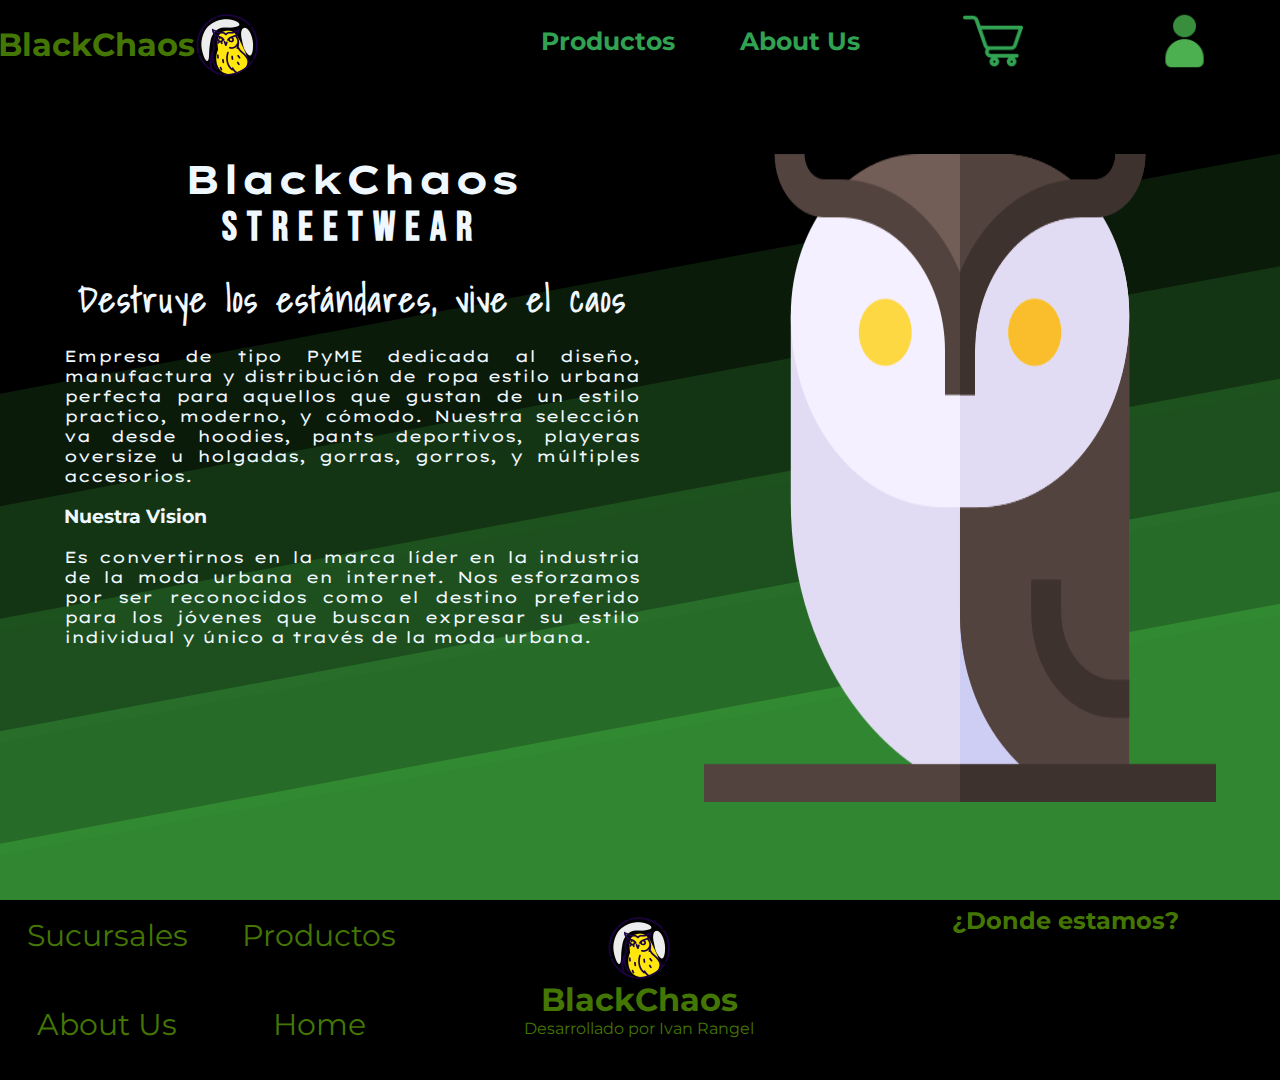
<file: Html/About.html>
<!DOCTYPE html5>
<html lang="en">

<head>
    <meta charset="UTF-8">
    <meta http-equiv="X-UA-Compatible" content="IE=edge">
    <meta name="viewport" content="width=device-width, initial-scale=1.0">
    <title>BlackChaos MX</title>
    <link rel="stylesheet" href="../CSS/base.css">
    <link rel="stylesheet" href="../CSS/About.css">
    <link rel="shortcut icon" href="../Media/owl.png">
    <link rel="preconnect" href="https://fonts.googleapis.com">
    <link rel="preconnect" href="https://fonts.gstatic.com" crossorigin>
    <link href="https://fonts.googleapis.com/css2?family=Montserrat:wght@300&display=swap" rel="stylesheet">
    <link rel="preconnect" href="https://fonts.googleapis.com">
    <link rel="preconnect" href="https://fonts.gstatic.com" crossorigin>
    <link href="https://fonts.googleapis.com/css2?family=Lexend+Peta:wght@100;300&display=swap" rel="stylesheet">
    <link rel="preconnect" href="https://fonts.googleapis.com">
    <link rel="preconnect" href="https://fonts.gstatic.com" crossorigin>
    <link href="https://fonts.googleapis.com/css2?family=Bebas+Neue&display=swap" rel="stylesheet">
</head>

<body>
    <header>
        <a href="../index.html">
            <div id="Logo">
                <h1>BlackChaos</h1>
                <img src="../Media/owl.png" alt="Logo">
            </div>
        </a>

        <nav>

            <ul>
                <li><a href="Productos.html">Productos</a></li>
                <li><a href="About.html">About Us</a></li>
                <li><a href="carrito.html"><img src="../Media/shopping-cart.png" alt="Carrito" class="icon"></a></li>
                <li>
                    <div onclick="OnLog" id="Press"><img src="../Media/user1.png" alt="Login" class="icon"></div>
                </li>
            </ul>
        </nav>
    </header>

    <main>
        <section id="Sesion">
            <article id="practica1">
                <form id="login" autocomplete="off" action="../PHP/APIs/Recibe_login.php" method="post">
                    <img src="../Media/user.png" alt="Logo">
                    <br><br>
                    
                    <input type="text"  name="usuario" placeholder="Usuario">
                    <br>
    
                    <input type="text"  name="pass" required placeholder="Contraseña">
                    <br>
                    
                    <button type="submit" class="myButton">Ingresar</button>
                    <a href="Html/usuario.html" class="myButton2">Registrar</a>
                </form>
            </article>

        </section>

        <section id="About">
            <div id="info">

                <h1>BlackChaos <span>Streetwear</span></h1>
                <br>
                <h2>Destruye los estándares, vive el caos</h2>
                <br>
                <p>
                    Empresa de tipo PyME dedicada al diseño, manufactura y
                    distribución de ropa estilo urbana perfecta para aquellos
                    que gustan de un estilo practico, moderno, y cómodo.

                    Nuestra selección va desde hoodies, pants deportivos,
                    playeras oversize u holgadas, gorras, gorros, y múltiples

                    accesorios.
                </p>
                <br>
                <h3>Nuestra Vision</h3>
                <br>
                <p>
                    Es convertirnos en la marca líder en la industria de la moda urbana en internet. Nos
                    esforzamos por ser reconocidos como el destino preferido para los jóvenes que buscan expresar su
                    estilo individual y único a través de la moda urbana.
                </p>


            </div>

            <div id="face">
                <img src="../Media/owl1.png" alt="logo">
            </div>

        </section>

    </main>

    <footer>
        <div id="nav2" class="foot">
            <ul>
                <li><a href="Sucursales.html">Sucursales</a></li>
                <li><a href="Productos.html">Productos</a></li>
                <li><a href="About.html">About Us</a></li>
                <li><a href="../index.html">Home</a></li>
            </ul>

        </div>

        <div id="dev" class="foot">
            <img src="../Media/owl.png" alt="logo footer">
            <h1>BlackChaos</h1>
            <p>Desarrollado por Ivan Rangel</p>
        </div>

        <div id="locate" class="foot">
            <h2>¿Donde estamos?</h2>
            <div id="map">
                <iframe
                    src="https://www.google.com/maps/embed?pb=!1m17!1m12!1m3!1d120352.7625641549!2d-99.20568655023999!3d19.497610530777212!2m3!1f0!2f0!3f0!3m2!1i1024!2i768!4f13.1!3m2!1m1!2zMTnCsDI5JzA2LjgiTiA5OcKwMDQnMzIuOCJX!5e0!3m2!1ses-419!2smx!4v1687131270473!5m2!1ses-419!2smx"
                    width="400" height="300" style="border:0;" allowfullscreen="" loading="lazy"
                    referrerpolicy="no-referrer-when-downgrade"></iframe>
            </div>

        </div>

    </footer>
    <script src="../Js/LoginOn.js"></script>
</body>

</html>
</file>
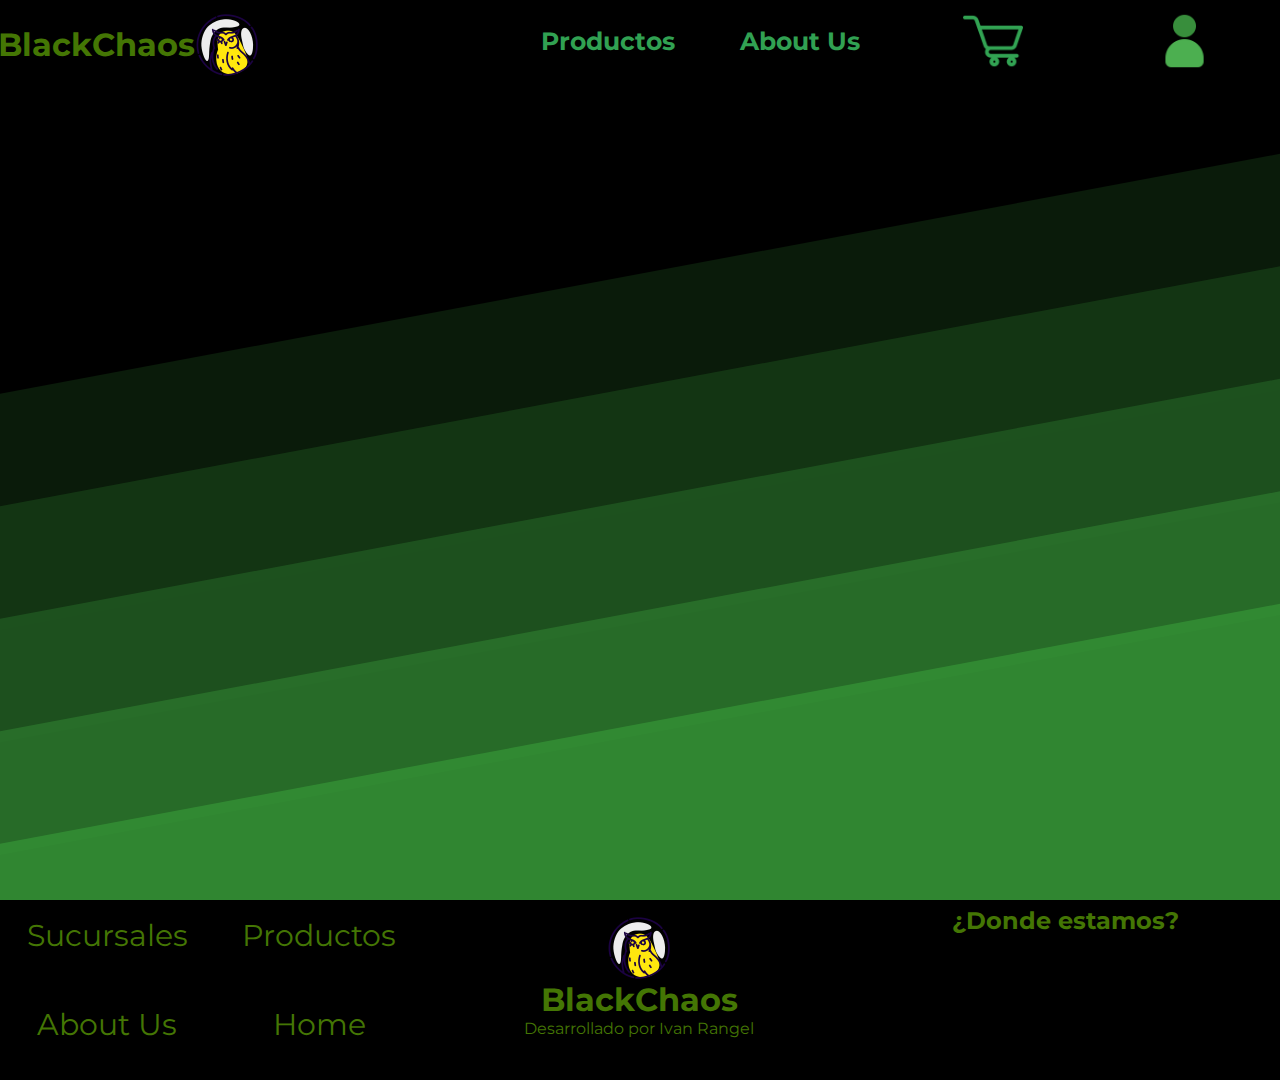
<file: Html/carrito.html>
<!DOCTYPE html5>
<html lang="en">

<head>
    <meta charset="UTF-8">
    <meta http-equiv="X-UA-Compatible" content="IE=edge">
    <meta name="viewport" content="width=device-width, initial-scale=1.0">
    <title>BlackChaos MX</title>
    <link rel="stylesheet" href="../CSS/base.css">
    <link rel="shortcut icon" href="../Media/owl.png">
    <link rel="preconnect" href="https://fonts.googleapis.com">
    <link rel="preconnect" href="https://fonts.gstatic.com" crossorigin>
    <link href="https://fonts.googleapis.com/css2?family=Montserrat:wght@300&display=swap" rel="stylesheet">
</head>

<body>
    <header>
        <a href="../index.html">
            <div id="Logo">
                <h1>BlackChaos</h1>
                <img src="../Media/owl.png" alt="Logo">
            </div>
        </a>

        <nav>
            
            <ul>
                <li><a href="Productos.html">Productos</a></li>
                <li><a href="About.html">About Us</a></li>
                <li><a href="carrito.html"><img src="../Media/shopping-cart.png" alt="Carrito" class="icon"></a></li>
                <li>
                    <div onclick="OnLog" id="Press"><img src="../Media/user1.png" alt="Login" class="icon"></div>
                </li>
            </ul>
        </nav>
    </header>

    <main>

        <section id="Sesion">
            <article id="practica1">
                <form id="login" autocomplete="off" action="../PHP/APIs/Recibe_login.php" method="post">
                    <img src="../Media/user.png" alt="Logo">
                    <br><br>
                    
                    <input type="text"  name="usuario" placeholder="Usuario">
                    <br>
    
                    <input type="text"  name="pass" required placeholder="Contraseña">
                    <br>
                    
                    <button type="submit" class="myButton">Ingresar</button>
                    <a href="Html/usuario.html" class="myButton2">Registrar</a>
                </form>
            </article>

        </section>

    </main>

    <footer>
        <div id="nav2" class="foot">
            <ul>
                <li><a href="Sucursales.html">Sucursales</a></li>
                <li><a href="Productos.html">Productos</a></li>
                <li><a href="About.html">About Us</a></li>
                <li><a href="../index.html">Home</a></li>
            </ul>

        </div>

        <div id="dev" class="foot">
            <img src="../Media/owl.png" alt="logo footer">
            <h1>BlackChaos</h1>
            <p>Desarrollado por Ivan Rangel</p>
        </div>

        <div id="locate" class="foot">
            <h2>¿Donde estamos?</h2>
            <div id="map">
                <iframe src="https://www.google.com/maps/embed?pb=!1m17!1m12!1m3!1d120352.7625641549!2d-99.20568655023999!3d19.497610530777212!2m3!1f0!2f0!3f0!3m2!1i1024!2i768!4f13.1!3m2!1m1!2zMTnCsDI5JzA2LjgiTiA5OcKwMDQnMzIuOCJX!5e0!3m2!1ses-419!2smx!4v1687131270473!5m2!1ses-419!2smx" width="400" height="300" style="border:0;" allowfullscreen="" loading="lazy" referrerpolicy="no-referrer-when-downgrade"></iframe>
            </div>

        </div>

    </footer>
    <script src="../Js/LoginOn.js"></script>
</body>

</html>
</file>
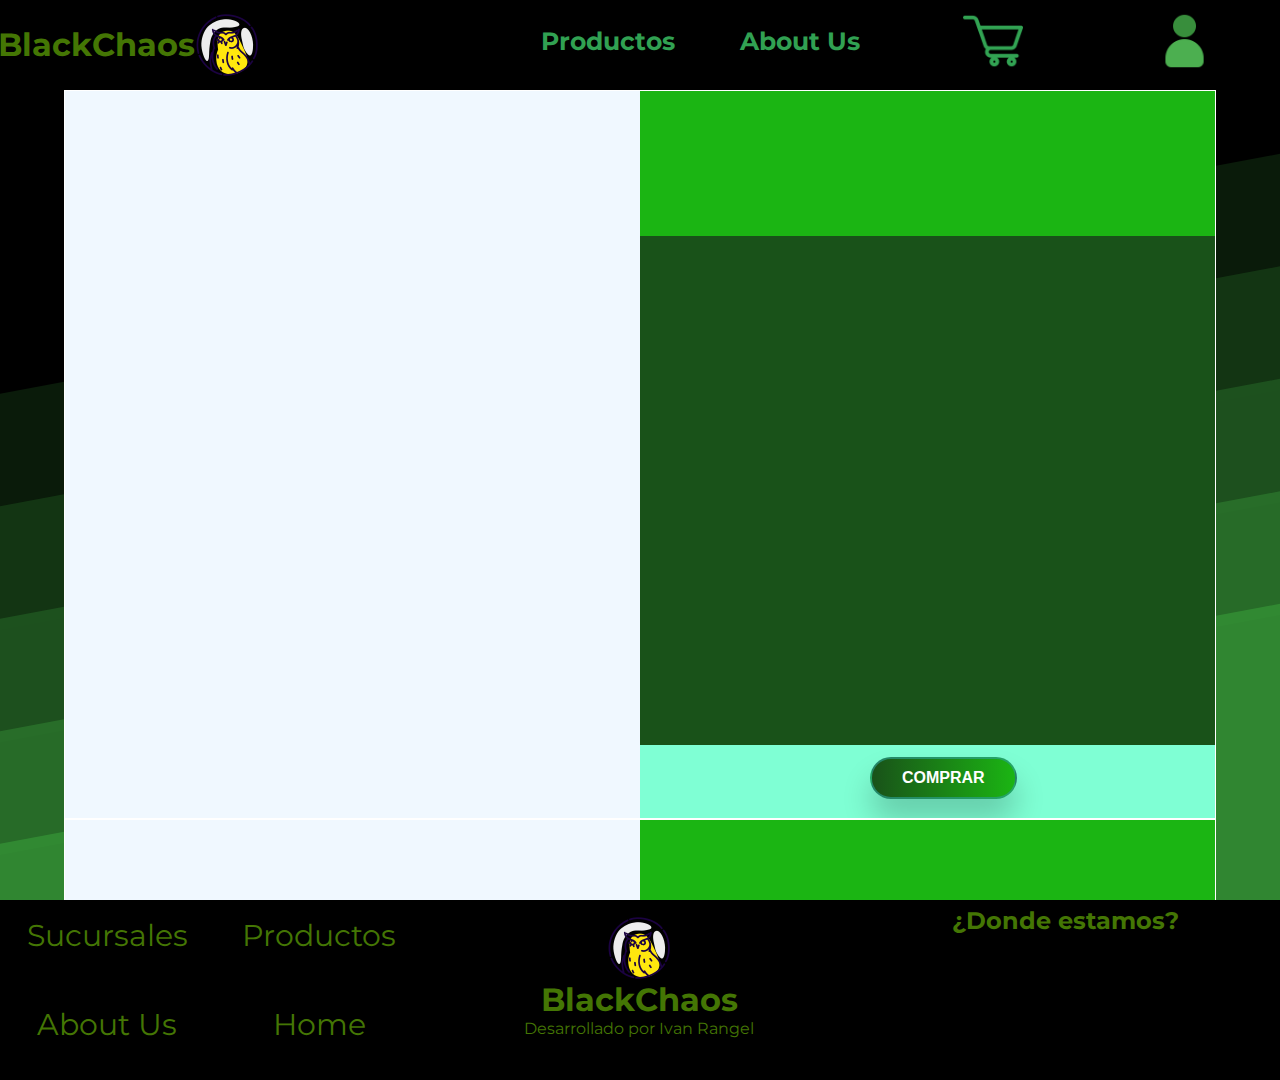
<file: Html/home.html>
<!DOCTYPE html5>
<html lang="en">

<head>
    <meta charset="UTF-8">
    <meta http-equiv="X-UA-Compatible" content="IE=edge">
    <meta name="viewport" content="width=device-width, initial-scale=1.0">
    <title>BlackChaos MX</title>
    <link rel="stylesheet" href="../CSS/base.css">
    <link rel="stylesheet" href="../CSS/home.css">
    <link rel="shortcut icon" href="../Media/owl.png">
    <link rel="preconnect" href="https://fonts.googleapis.com">
    <link rel="preconnect" href="https://fonts.gstatic.com" crossorigin>
    <link href="https://fonts.googleapis.com/css2?family=Montserrat:wght@300&display=swap" rel="stylesheet">
</head>

<body>
    <header>
        <a href="home.html">
        <div id="Logo">
            <h1>BlackChaos</h1>
            <img src="../Media/owl.png" alt="Logo">
        </div>
        </a>

        <nav>
            
            <ul>
                <li><a href="Productos.html">Productos</a></li>
                <li><a href="About.html">About Us</a></li>
                <li><a href="carrito.html"><img src="../Media/shopping-cart.png" alt="Carrito" class="icon"></a></li>
                <li>
                    <div onclick="OnLog" id="Press"><img src="../Media/user1.png" alt="Login" class="icon"></div>
                </li>
            </ul>
        </nav>
    </header>

    <main>

        <section id="Sesion">
            <article id="practica1">
                <form id="login" autocomplete="off" action="../PHP/APIs/Recibe_login.php" method="post">
                    <img src="../Media/user.png" alt="Logo">
                    <br><br>
                    
                    <input type="text"  name="usuario" placeholder="Usuario">
                    <br>
    
                    <input type="text"  name="pass" required placeholder="Contraseña">
                    <br>
                    
                    <button type="submit" class="myButton">Ingresar</button>
                    <a href="Html/usuario.html" class="myButton2">Registrar</a>
                </form>
            </article>

        </section>

        <section class="carrusel">
            <div id="imgen">
            
            </div>

            <div id="title">

            </div>

            <div id="des">

            </div>

            <div class="prodbut">
                <button class="btn">Comprar</button>
            </div>


        </section>

        <section class="carrusel">
            <div id="imgen">
            
            </div>

            <div id="title">

            </div>

            <div id="des">

            </div>

            <div class="prodbut">
                <button class="btn">Comprar</button>
            </div>


        </section>

        <section class="carrusel">
            <div id="imgen">
            
            </div>

            <div id="title">

            </div>

            <div id="des">

            </div>

            <div class="prodbut">
                <button class="btn">Comprar</button>
            </div>


        </section>        

    </main>

    <footer>
        <div id="nav2" class="foot">
            <ul>
                <li><a href="Sucursales.html">Sucursales</a></li>
                <li><a href="Productos.html">Productos</a></li>
                <li><a href="About.html">About Us</a></li>
                <li><a href="home.html">Home</a></li>
            </ul>

        </div>

        <div id="dev" class="foot">
            <img src="../Media/owl.png" alt="logo footer">
            <h1>BlackChaos</h1>
            <p>Desarrollado por Ivan Rangel</p>
        </div>

        <div id="locate" class="foot">
            <h2>¿Donde estamos?</h2>
            <div id="map">
                <iframe src="https://www.google.com/maps/embed?pb=!1m17!1m12!1m3!1d120352.7625641549!2d-99.20568655023999!3d19.497610530777212!2m3!1f0!2f0!3f0!3m2!1i1024!2i768!4f13.1!3m2!1m1!2zMTnCsDI5JzA2LjgiTiA5OcKwMDQnMzIuOCJX!5e0!3m2!1ses-419!2smx!4v1687131270473!5m2!1ses-419!2smx" width="400" height="300" style="border:0;" allowfullscreen="" loading="lazy" referrerpolicy="no-referrer-when-downgrade"></iframe>
            </div>

        </div>

    </footer>
    <script src="../Js/LoginOn.js"></script>
</body>

</html>
</file>
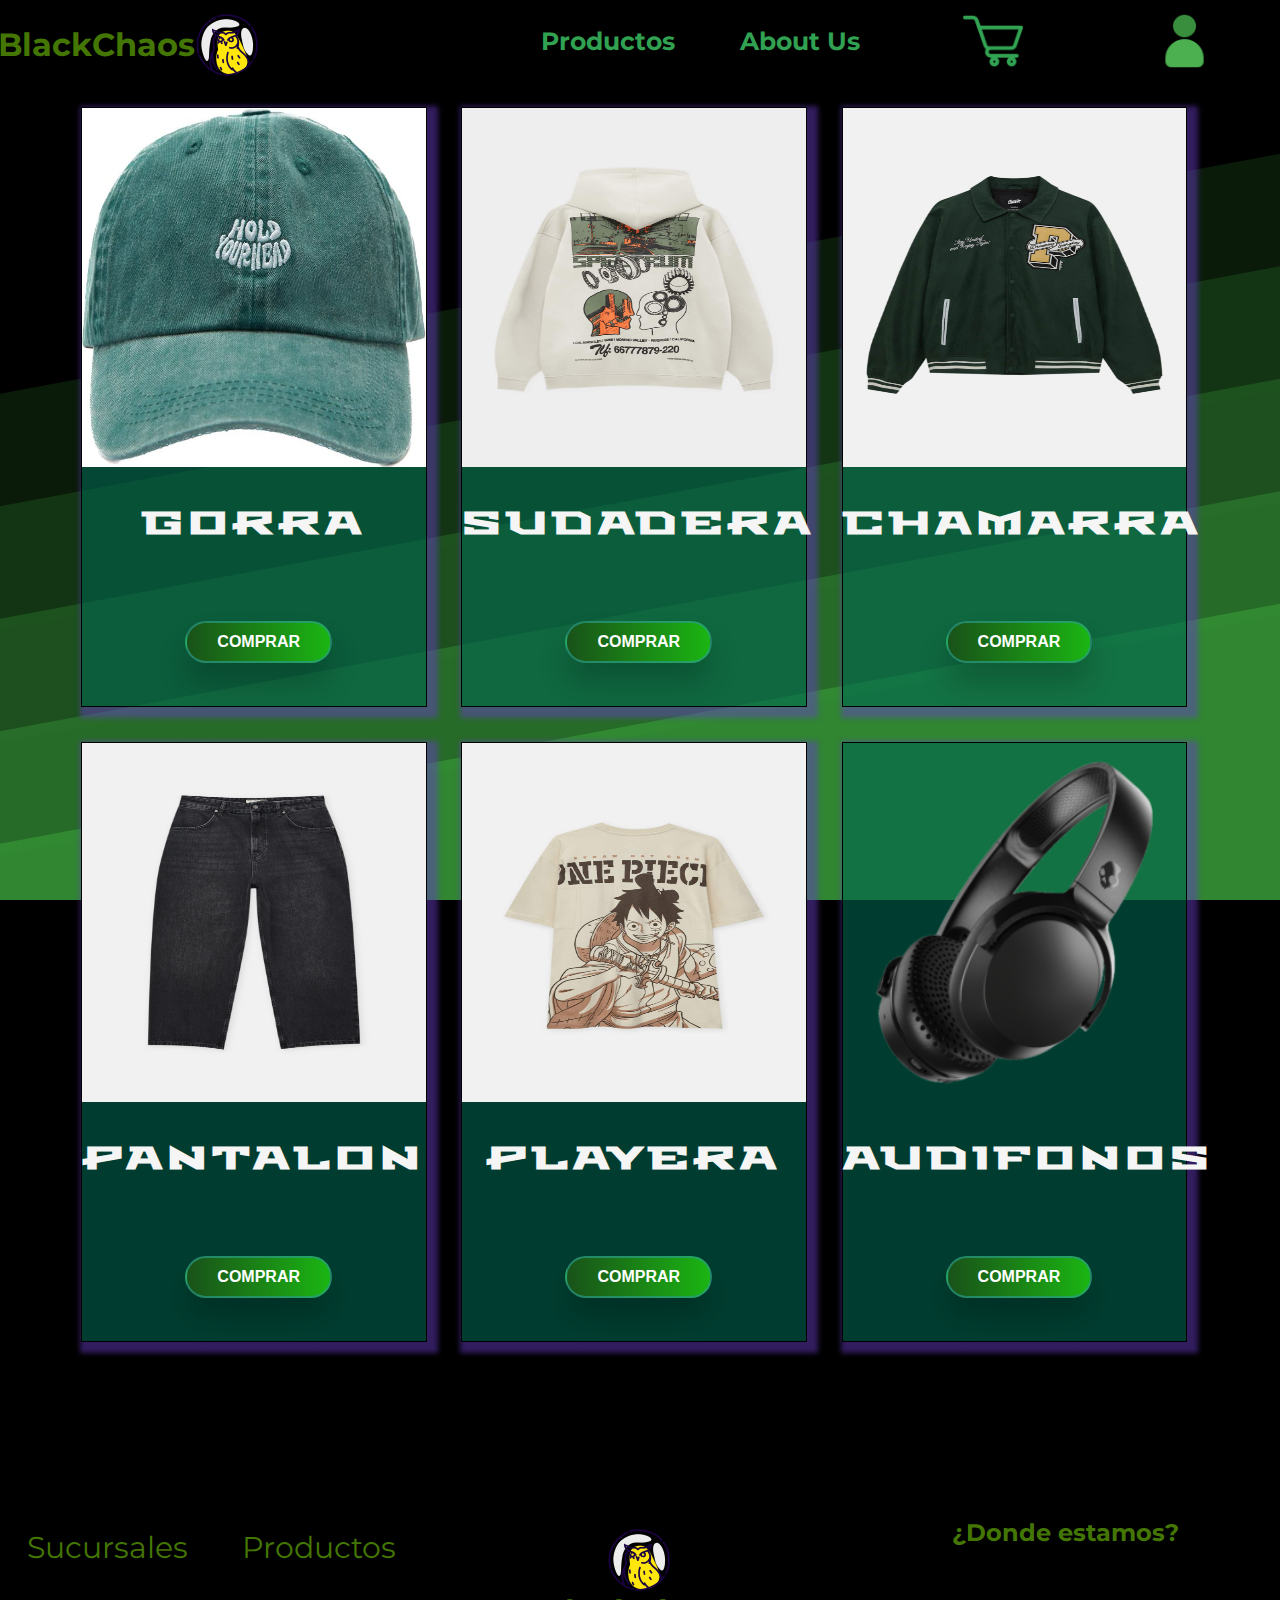
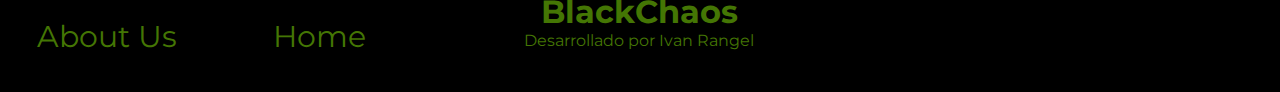
<file: Html/Productos.html>
<!DOCTYPE html5>
<html lang="en">

<head>
    <meta charset="UTF-8">
    <meta http-equiv="X-UA-Compatible" content="IE=edge">
    <meta name="viewport" content="width=device-width, initial-scale=1.0">
    <title>BlackChaos MX</title>
    <link rel="stylesheet" href="../CSS/base.css">
    <link rel="stylesheet" href="../CSS/Productos.css">
    <link rel="shortcut icon" href="../Media/owl.png">
    <link rel="preconnect" href="https://fonts.googleapis.com">
    <link rel="preconnect" href="https://fonts.gstatic.com" crossorigin>
    <link href="https://fonts.googleapis.com/css2?family=Montserrat:wght@300&display=swap" rel="stylesheet">
</head>

<body>
    <header>
        <a href="../index.html">
            <div id="Logo">
                <h1>BlackChaos</h1>
                <img src="../Media/owl.png" alt="Logo">
            </div>
        </a>

        <nav>
            
            <ul>
                <li><a href="Productos.html">Productos</a></li>
                <li><a href="About.html">About Us</a></li>
                <li><a href="carrito.html"><img src="../Media/shopping-cart.png" alt="Carrito" class="icon"></a></li>
                <li>
                    <div onclick="OnLog" id="Press"><img src="../Media/user1.png" alt="Login" class="icon"></div>
                </li>
            </ul>
        </nav>
    </header>

    <main>

        <section id="Sesion">
            <article id="practica1">
                <form id="login" autocomplete="off" action="../PHP/APIs/Recibe_login.php" method="post">
                    <img src="../Media/user.png" alt="Logo">
                    <br><br>
                    
                    <input type="text"  name="usuario" placeholder="Usuario">
                    <br>
    
                    <input type="text"  name="pass" required placeholder="Contraseña">
                    <br>
                    
                    <button type="submit" class="myButton">Ingresar</button>
                    <a href="Html/usuario.html" class="myButton2">Registrar</a>
                </form>
            </article>

        </section>

        <section id="Productos">

            <div class="prod">
                <div class="prodimg">
                    <img src="../Media/gorra.jpg" alt="">
                </div>
                <div class="proddes">
                    <h1>GORRA</h1>
                </div>
                <div class="prodbut">
                    <button class="btn">Comprar</button>
                </div>
            </div>

            <div class="prod">
                <div class="prodimg">
                    <img src="../Media/sudadera.jpg" alt="">
                </div>
                <div class="proddes">
                    <h1>SUDADERA</h1>
                </div>
                <div class="prodbut">
                    <button class="btn">Comprar</button>
                </div>
            </div>

            <div class="prod">
                <div class="prodimg">
                    <img src="../Media/chamarra.jpg" alt="">
                </div>
                <div class="proddes">
                    <h1>CHAMARRA</h1>
                </div>
                <div class="prodbut">
                    <button class="btn">Comprar</button>
                </div>
            </div>

            <div class="prod">
                <div class="prodimg">
                    <img src="../Media/pantalon.jpg" alt="">
                </div>
                <div class="proddes">
                    <h1>PANTALON</h1>
                </div>
                <div class="prodbut">
                    <button class="btn">Comprar</button>
                </div>
            </div>

            <div class="prod">
                <div class="prodimg">
                    <img src="../Media/playera.jpg" alt="">
                </div>
                <div class="proddes">
                    <h1>PLAYERA</h1>
                </div>
                <div class="prodbut">
                    <button class="btn">Comprar</button>
                </div>
            </div>

            <div class="prod">
                <div class="prodimg">
                    <img src="../Media/audifonos.png" alt="">
                </div>
                <div class="proddes">
                    <h1>AUDIFONOS</h1>
                </div>
                <div class="prodbut">
                    <button class="btn">Comprar</button>
                </div>
            </div>

        </section>

    </main>

    <footer>
        <div id="nav2" class="foot">
            <ul>
                <li><a href="Sucursales.html">Sucursales</a></li>
                <li><a href="Productos.html">Productos</a></li>
                <li><a href="About.html">About Us</a></li>
                <li><a href="../index.html">Home</a></li>
            </ul>

        </div>

        <div id="dev" class="foot">
            <img src="../Media/owl.png" alt="logo footer">
            <h1>BlackChaos</h1>
            <p>Desarrollado por Ivan Rangel</p>
        </div>

        <div id="locate" class="foot">
            <h2>¿Donde estamos?</h2>
            <div id="map">
                <iframe src="https://www.google.com/maps/embed?pb=!1m17!1m12!1m3!1d120352.7625641549!2d-99.20568655023999!3d19.497610530777212!2m3!1f0!2f0!3f0!3m2!1i1024!2i768!4f13.1!3m2!1m1!2zMTnCsDI5JzA2LjgiTiA5OcKwMDQnMzIuOCJX!5e0!3m2!1ses-419!2smx!4v1687131270473!5m2!1ses-419!2smx" width="400" height="300" style="border:0;" allowfullscreen="" loading="lazy" referrerpolicy="no-referrer-when-downgrade"></iframe>
            </div>

        </div>

    </footer>
    <script src="../Js/LoginOn.js"></script>
</body>

</html>
</file>
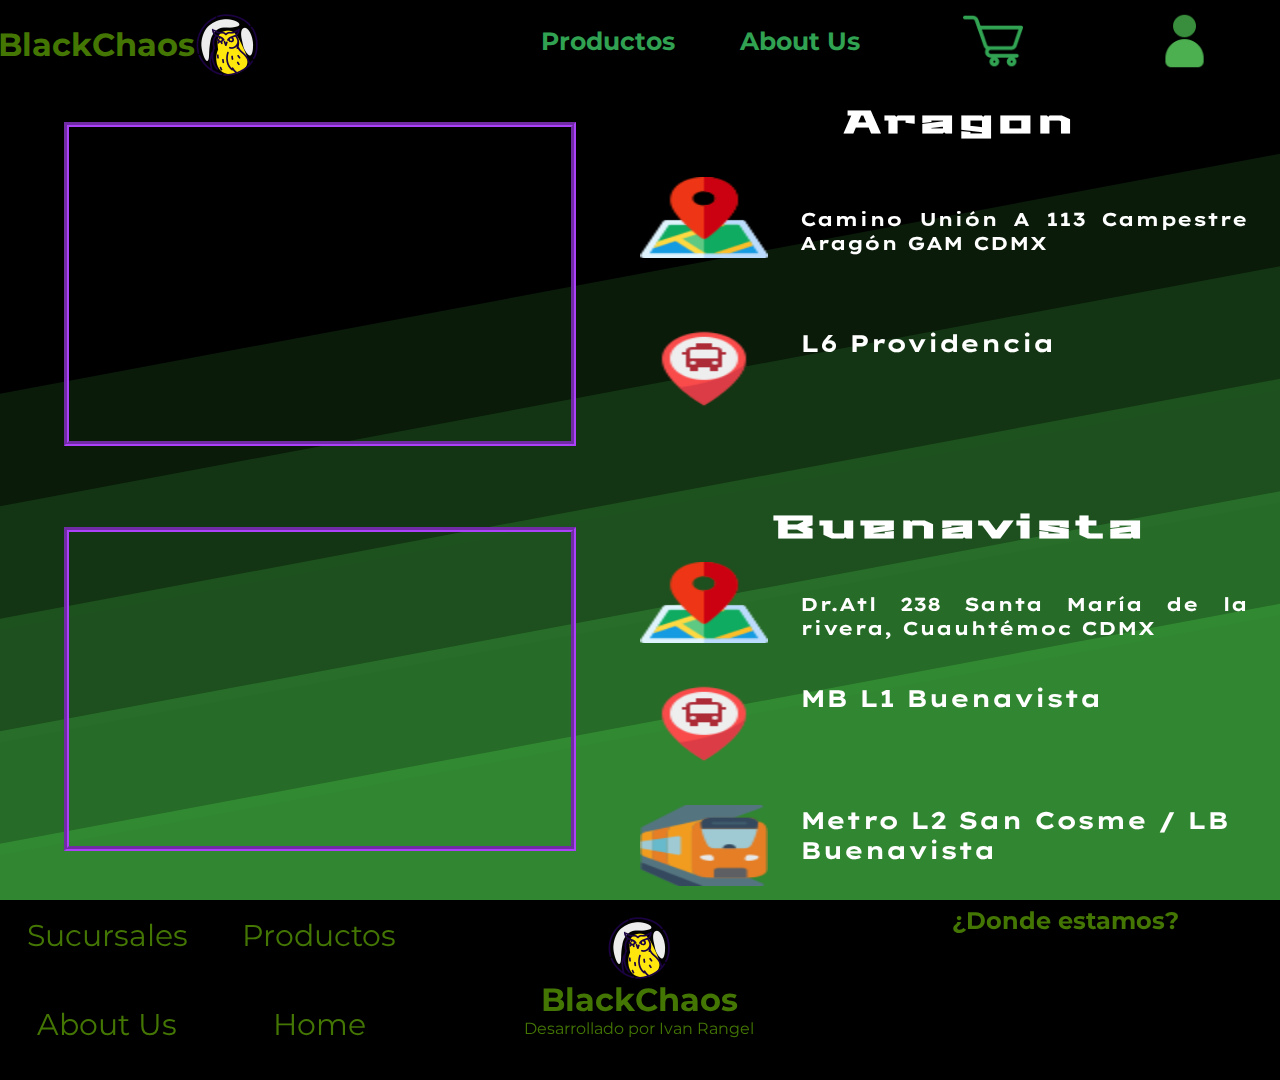
<file: Html/Sucursales.html>
<!DOCTYPE html5>
<html lang="en">

<head>
    <meta charset="UTF-8">
    <meta http-equiv="X-UA-Compatible" content="IE=edge">
    <meta name="viewport" content="width=device-width, initial-scale=1.0">
    <title>BlackChaos MX</title>
    <link rel="stylesheet" href="../CSS/base.css">
    <link rel="stylesheet" href="../CSS/Sucursalers.css">
    <link rel="shortcut icon" href="../Media/owl.png">
    <link rel="preconnect" href="https://fonts.googleapis.com">
    <link rel="preconnect" href="https://fonts.gstatic.com" crossorigin>
    <link href="https://fonts.googleapis.com/css2?family=Montserrat:wght@300&display=swap" rel="stylesheet">
</head>

<body>
    <header>
        <a href="../index.html">
            <div id="Logo">
                <h1>BlackChaos</h1>
                <img src="../Media/owl.png" alt="Logo">
            </div>
        </a>

        <nav>
            
            <ul>
                <li><a href="Productos.html">Productos</a></li>
                <li><a href="About.html">About Us</a></li>
                <li><a href="carrito.html"><img src="../Media/shopping-cart.png" alt="Carrito" class="icon"></a></li>
                <li>
                    <div onclick="OnLog" id="Press"><img src="../Media/user1.png" alt="Login" class="icon"></div>
                </li>
            </ul>
        </nav>
    </header>

    <main>

        <section id="Sesion">
            <article id="practica1">
                <form id="login" autocomplete="off" action="../PHP/APIs/Recibe_login.php" method="post">
                    <img src="../Media/user.png" alt="Logo">
                    <br><br>
                    
                    <input type="text"  name="usuario" placeholder="Usuario">
                    <br>
    
                    <input type="text"  name="pass" required placeholder="Contraseña">
                    <br>
                    
                    <button type="submit" class="myButton">Ingresar</button>
                    <a href="Html/usuario.html" class="myButton2">Registrar</a>
                </form>
            </article>

        </section>

        <section id="Sucursales">
            <div id="Aragon" class="left">
                <div class="locate">
                    <iframe src="https://www.google.com/maps/embed?pb=!1m18!1m12!1m3!1d3761.3144961196563!2d-99.07796272459441!3d19.48510063900183!2m3!1f0!2f0!3f0!3m2!1i1024!2i768!4f13.1!3m3!1m2!1s0x85d1fa4b1613838b%3A0x556f82f8fff7a87a!2sCam.%20de%20la%20Uni%C3%B3n%20%22A%22%20113%2C%20Campestre%20Arag%C3%B3n%2C%20Gustavo%20A.%20Madero%2C%2007550%20Ciudad%20de%20M%C3%A9xico%2C%20CDMX!5e0!3m2!1ses-419!2smx!4v1687287726871!5m2!1ses-419!2smx" width="400" height="300" style="border:0;" allowfullscreen="" loading="lazy" referrerpolicy="no-referrer-when-downgrade"></iframe>
                </div>

            </div>

            <div id="AragonFace" class="right">
                <h1>Aragon</h1>

                <div class="trans" id="ubiA">
                    <img src="../Media/map.png" alt="Ubi"><h3 class="Ubi">Camino Unión A 113 Campestre Aragón GAM CDMX</h3>
                </div>
                <br>
                <div class="trans">
                    <img src="../Media/bus-stop.png" alt="MB"><h2>L6 Providencia</h2>
                </div>



            </div>

            <div id="Buenavista" class="left">
                <div class="locate">
                    <iframe src="https://www.google.com/maps/embed?pb=!1m18!1m12!1m3!1d3762.034018942526!2d-99.15779942459505!3d19.454100039993584!2m3!1f0!2f0!3f0!3m2!1i1024!2i768!4f13.1!3m3!1m2!1s0x85d1f8dd1596f483%3A0x5f3966f952a45cf4!2sDr.Atl!5e0!3m2!1ses-419!2smx!4v1687287763289!5m2!1ses-419!2smx" width="400" height="300" style="border:0;" allowfullscreen="" loading="lazy" referrerpolicy="no-referrer-when-downgrade"></iframe>   
                </div>

            </div>

            <div id="BuenavistaFace" class="right">
                <h1>Buenavista</h1>

                <div class="trans">
                    <img src="../Media/map.png" alt="Ubi"><h3 class="Ubi">Dr.Atl 238 Santa María de la rivera, Cuauhtémoc CDMX</h3>
                </div>
                <br>
                <div class="trans">
                    <img src="../Media/bus-stop.png" alt="MB"><h2>MB L1 Buenavista</h2>
                </div>
                <br>
                <div class="trans">
                    <img src="../Media/train.png" alt="Metro"><h2>Metro L2 San Cosme / LB Buenavista</h2>
                </div>

            </div>

        </section>

    </main>

    <footer>
        <div id="nav2" class="foot">
            <ul>
                <li><a href="Sucursales.html">Sucursales</a></li>
                <li><a href="Productos.html">Productos</a></li>
                <li><a href="About.html">About Us</a></li>
                <li><a href="../index.html">Home</a></li>
            </ul>

        </div>

        <div id="dev" class="foot">
            <img src="../Media/owl.png" alt="logo footer">
            <h1>BlackChaos</h1>
            <p>Desarrollado por Ivan Rangel</p>
        </div>

        <div id="locate" class="foot">
            <h2>¿Donde estamos?</h2>
            <div id="map">
                <iframe src="https://www.google.com/maps/embed?pb=!1m17!1m12!1m3!1d120352.7625641549!2d-99.20568655023999!3d19.497610530777212!2m3!1f0!2f0!3f0!3m2!1i1024!2i768!4f13.1!3m2!1m1!2zMTnCsDI5JzA2LjgiTiA5OcKwMDQnMzIuOCJX!5e0!3m2!1ses-419!2smx!4v1687131270473!5m2!1ses-419!2smx" width="400" height="300" style="border:0;" allowfullscreen="" loading="lazy" referrerpolicy="no-referrer-when-downgrade"></iframe>
            </div>

        </div>

    </footer>
    <script src="../Js/LoginOn.js"></script>
</body>

</html>
</file>
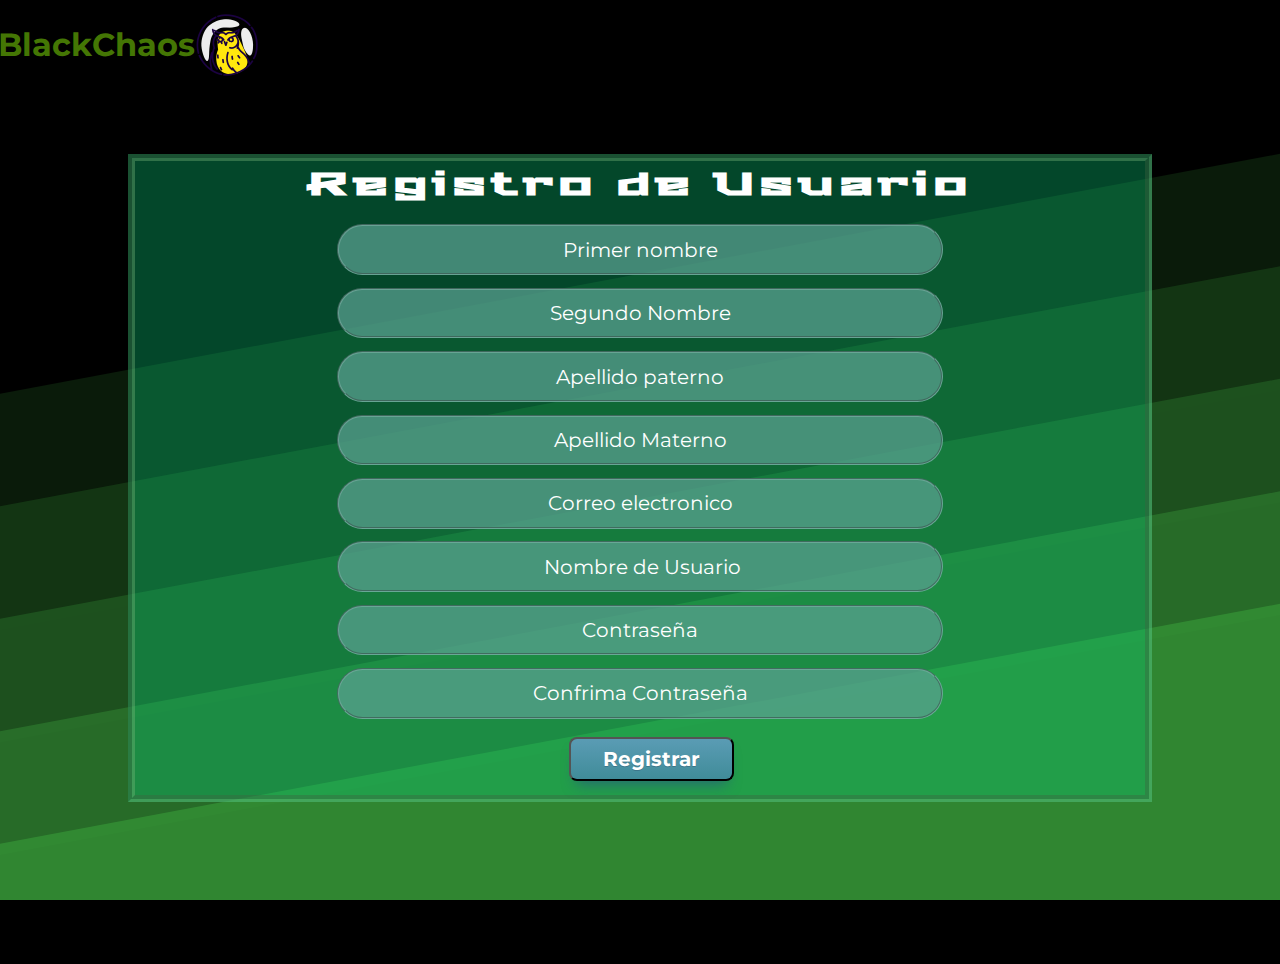
<file: Html/usuario.html>
<!DOCTYPE html5>
<html lang="en">

<head>
    <meta charset="UTF-8">
    <meta http-equiv="X-UA-Compatible" content="IE=edge">
    <meta name="viewport" content="width=device-width, initial-scale=1.0">
    <title>BlackChaos MX</title>
    <link rel="stylesheet" href="../CSS/base.css">
    <link rel="stylesheet" href="../CSS/Usuario.css">
    <link rel="shortcut icon" href="../Media/owl.png">
    <link rel="preconnect" href="https://fonts.googleapis.com">
    <link rel="preconnect" href="https://fonts.gstatic.com" crossorigin>
    <link href="https://fonts.googleapis.com/css2?family=Montserrat:wght@300&display=swap" rel="stylesheet">
</head>

<body>
    <header>
        <a href="../index.html">
            <div id="Logo">
                <h1>BlackChaos</h1>
                <img src="../Media/owl.png" alt="Logo">
            </div>
        </a>

    </header>

    <main>

        <section id="Sesion">
            <article id="practica1">
                <form id="login" autocomplete="off" action="../PHP/APIs/Recibe_login.php" method="post">
                    <img src="../Media/user.png" alt="Logo">
                    <br><br>
                    
                    <input type="text"  name="usuario" placeholder="Usuario">
                    <br>
    
                    <input type="text"  name="pass" required placeholder="Contraseña">
                    <br>
                    
                    <button type="submit" class="myButton">Ingresar</button>
                    <a href="Html/usuario.html" class="myButton2">Registrar</a>
                </form>
            </article>

        </section>

        <section id="register">
            <div id="RegUser">
                <form action="../PHP\APIs\Recibe_user.php" method="post">

                    <div class="org">
                        <h1>Registro de Usuario</h1>
                    </div>

                    <div class="org">
                        <input type="text" name="name" id="name" class="in" placeholder="Primer nombre" required>
                    </div>

                    <div class="org">
                        <input type="text" name="name2" id="name2" class="in" placeholder="Segundo Nombre">
                    </div>

                    <div class="org">
                        <input type="text" name="lastname" id="lastname" class="in" placeholder="Apellido paterno" required>
                    </div>

                    <div class="org">
                        <input type="text" name="lastname2" id="lastname2" class="in" placeholder="Apellido Materno" required>
                    </div>

                    <div class="org">
                        <input type="email" name="mail" id="mail" class="in" placeholder="Correo electronico" required>
                    </div>

                    <div class="org">                
                        <input type="text" name="user" id="user" class="in" placeholder=" Nombre de Usuario" required>
                    </div>

                    <div class="org">
                        <input type="password" name="pass" id="pass" class="in" placeholder="Contraseña" required>
                    </div>

                    <div class="org">
                        <input type="password" name="confirm" id="confirm" class="in" placeholder="Confrima Contraseña" required>
                    </div>

                    <div class="org">
                        <button type="submit" class="myButton">Registrar</button>
                    </div>

                </form>

            </div>

        </section>



    </main>

    <script src="../Js/LoginOn.js"></script>
</body>

</html>
</file>
<file: CSS/base.css>
@keyframes scale-up-center {
    0% {
      transform: scale(0.5);
    }
    100% {
      transform: scale(1);
    }
  }
  

* {
    padding: 0%;
    margin: 0%;
}


html {
    height: 100%;
    width: 100%;
    font-family: 'Montserrat', sans-serif;
}

body {
    background-color: #000000;
    background-image: url("data:image/svg+xml,%3Csvg xmlns='http://www.w3.org/2000/svg' width='100%25' height='100%25' viewBox='0 0 1600 800'%3E%3Cg fill-opacity='0.97'%3E%3Cpolygon fill='%230a1c0a' points='1600 160 0 460 0 350 1600 50'/%3E%3Cpolygon fill='%23143714' points='1600 260 0 560 0 450 1600 150'/%3E%3Cpolygon fill='%231e531f' points='1600 360 0 660 0 550 1600 250'/%3E%3Cpolygon fill='%23286e29' points='1600 460 0 760 0 650 1600 350'/%3E%3Cpolygon fill='%23328A33' points='1600 800 0 800 0 750 1600 450'/%3E%3C/g%3E%3C/svg%3E");
    background-attachment: fixed;
    background-size: cover;
}

header {
    display: block;
    box-sizing: border-box;
    border: 1px solid black;
    height: 10%;
    width: 100%;
}

#Logo {
    display: flex;
    box-sizing: border-box;
    height: 100%;
    width: 20%;
    float: left;
    justify-content: center;
    align-items: center;
    color: #447604;
}

#Logo>h1 {
    text-align: center;
    line-height: 80px;
}

#Logo>img {
    display: block;
    float: right;
}

nav {
    display: block;
    box-sizing: border-box;
    height: 100%;
    width: 60%;
    float: right;
    font-weight: bold;
}

nav>ul>li {
    display: block;
    box-sizing: border-box;
    height: 100%;
    width: 25%;
    float: left;
    text-align: center;
    line-height: 80px;
    /*border: 1px solid white;*/
}

nav>ul>li>a {
    display: block;
    box-sizing: border-box;
    height: 100%;
    width: 100%;
    color: #31A152;
    text-decoration: none;
    font-size: 25px;
    font-weight: bold;
}

.icon
{
    display: block;
    box-sizing: border-box;
    height: 80%;
    padding-left: 35%;
    padding-top: 5%;
    
}

main {
    display: block;
    box-sizing: border-box;
    height: 90%;
    width: 100%;
    transition: 500ms;
}

/*Login*/
#Sesion
{
    display: none;
    position: absolute;
    padding-left: 400px;
    padding-top: 200px;
    animation-name: scale-up-center;
    animation-duration: 500ms;
}

#practica1
{
    height: 100%;
    width: 100%;
    text-align: center;
}

#practica1 > #login
{
    display: block;
    box-sizing: border-box;
    height: 400px;
    width: 500px;
    border: 7px groove rgba(120,181,120,0.39);
    background: rgba(10,202,119,0.35);
    border-radius: 30px;
    text-align: center;
    padding: 50px;
}

#practica1 > #login > img
{
    height: 150px;
    width: 180px;
    
    border-radius: 30px;
    align-items: center;
}

input
{
    display: block;
    box-sizing: border-box;
    height: 15%;
    width: 60%;
    margin-left: 20%;
    border-radius: 30px;
    text-align: center;
    font-family: 'Montserrat', sans-serif;
    color: white;
    font-size: 20px;
    border: 2px groove rgba(120,174,161,0.71);
    background: rgba(90,161,145,0.73);    
}

input::placeholder
{
    color: white;
    font-family: 'Montserrat', sans-serif;
    font-size: 20px;
}

.myButton {
	box-shadow: 0px 10px 14px -7px #276873;
	background:linear-gradient(to bottom, #599bb3 5%, #408c99 100%);
	background-color:#599bb3;
	border-radius:8px;
	display:inline-block;
	cursor:pointer;
	color:#ffffff;
	font-family: 'Montserrat',sans-serif;
	font-size:20px;
	font-weight:bold;
	padding:0px 32px;
	text-decoration:none;
	text-shadow:0px 1px 0px #3d768a;
    height: 12%;
}
.myButton:hover {
	background:linear-gradient(to bottom, #408c99 5%, #599bb3 100%);
	background-color:#408c99;
}
.myButton:active {
	position:relative;
	top:1px;
}

.myButton2 {
    box-shadow: 0px 10px 14px -7px #276873;
	background:linear-gradient(to bottom, #599bb3 5%, #408c99 100%);
	background-color:#599bb3;
	border-radius:8px;
	display:inline-block;
	cursor:pointer;
	color:#ffffff;
	font-family: 'Montserrat',sans-serif;
	font-size:20px;
	font-weight:bold;
	padding:3px 32px;
	text-decoration:none;
	text-shadow:0px 1px 0px #3d768a;
    height: 8.5%;
    border: 2px outset black;
}
	
.myButton2:hover {
	background:linear-gradient(to bottom, #408c99 5%, #599bb3 100%);
	background-color:#408c99;
}
.myButton2:active {
	position:relative;
	top:1px;
}


.myButton:hover {
	background:linear-gradient(to bottom, #408c99 5%, #599bb3 100%);
	background-color:#408c99;
}
.myButton:active {
	position:relative;
	top:1px;
}
/*label
{
    display: inline-block;
    width: 100px;
    text-align: end;
    font-family: 'Montserrat', sans-serif;
    color: white;
}*/

/*Login*/


footer {
    display: block;
    box-sizing: border-box;
    height: 20%;
    width: 100%;
    background-color: black;
    color: #447604;
}

.foot {
    display: block;
    box-sizing: border-box;
    float: left;
    text-align: center;
    height: 100%;
    width: 33.3%;
    border: 1px solid black;
}

#nav2>ul {
    display: block;
    box-sizing: border-box;
    height: 100%;
    width: 100%;
}

#nav2>ul>li {
    display: block;
    box-sizing: border-box;
    height: 50%;
    width: 50%;
    float: left;
}

#nav2>ul>li>a {
    text-decoration: none;
    line-height: 70px;
    font-size: 30px;
    color: #447604;
}

#nav2>ul>li>a:hover
{
    text-shadow: 1px 1px 0px #31A152;
    transition: 100ms;
}

#dev {
    padding-top: 15px;
}

#locate>h2 {
    display: block;
    box-sizing: border-box;
    height: 25%;
    width: 100%;
    line-height: 40px;
}

#map {
    display: block;
    box-sizing: border-box;
    height: 70%;
    width: 80%;
    border: 1px solid black;
    margin-left: 10%;
}

#map>iframe {
    height: 100%;
    width: 100%;
}
</file>
<file: CSS/About.css>
@import url('https://fonts.googleapis.com/css2?family=Shadows+Into+Light&display=swap');

@keyframes Entrada {
    0% {
        transform: translateX(-500px);
      }
      100% {
        transform: translateX(0px);
      }
}

main > #About > #info
{
    display: block;
    box-sizing: border-box;
    height: 100%;
    width: 50%;
    float: left;
    color: aliceblue;
    padding-left: 5%;
    padding-top: 5%;
}

main > #About > #info > h1
{
    font-family: 'Lexend Peta', sans-serif;
    font-size: 40px;
    text-align: center;
}

main > #About > #info > h2
{
    font-family: 'Shadows Into Light', cursive;
    text-align: center;
    font-size: 35px;
    letter-spacing: 2px;
}

main > #About > #info > h1 >span
{
    font-family: 'Bebas Neue', sans-serif;
    letter-spacing: 10px;
}

main > #About > #info > p
{
    font-family: 'Lexend Peta', sans-serif; 
    text-align: justify;
}

main > #About > #face
{
    display: block;
    box-sizing: border-box;
    height: 100%;
    width: 50%;
    float: right;
}

main > #About > #face > img
{
    height: 80%;
    width: 80%;
    padding-top: 10%;
    padding-left: 10%;
}

main > #About
{
    animation-name: Entrada;
    animation-duration: 500ms;
}
</file>
<file: CSS/home.css>
main
{
    overflow: hidden;
}
.carrusel
{
    display: block;
    box-sizing: border-box;
    height: 90%;
    width: 90%;
    margin-left: 5%;
    border: 1px solid white;
    float: left;
    overflow: hidden;
}


#imgen
{
    display: block;
    box-sizing: border-box;
    height: 100%;
    width: 50%;
    float: left;
    background-color: aliceblue;
}

#title
{
    display: block;
    box-sizing: border-box;
    height: 20%;
    width: 50%;
    float: left;
    background-color: #1bb513;
}

#des
{
    display: block;
    box-sizing: border-box;
    height: 70%;
    width: 50%;
    float: left;
    background-color: #195219;
}


.prodbut
{
    display: block;
    box-sizing: border-box;
    height: 10%;
    width: 50%;
    float: left;
    padding-top: 1%;
    padding-left: 20%;
    background-color: aquamarine
}

@import url('https://fonts.googleapis.com/css2?family=Bebas+Neue&family=Koulen&family=Lato&family=Nunito&family=Playfair+Display:ital@1&family=Prata&family=Raleway:ital,wght@1,100&family=Roboto&family=Roboto+Condensed&family=Teko&display=swap');

.btn{

font-family: Roboto, sans-serif;
font-weight: 600;
font-size: 16px;
color: #fff;
background: linear-gradient(90deg, #195219 0%, #1bb513 100%);
padding: 10px 30px;
border: solid #2a9d8faa 2px;
box-shadow: rgba(0, 0, 0, 0.2) 0px 20px 30px;
border-radius: 50px;
transition : 1000ms;
transform: translateY(0);
display: flex;
flex-direction: row;
align-items: center;
cursor: pointer;
text-transform: uppercase;
}

.btn:hover{

transition : 1000ms;
padding: 10px 50px;
transform : translateY(-0px);
background: linear-gradient(90deg, #195219 0%, #1bb513 100%);
color: #f8f6fa;
border: solid 2px rgba(105,60,199,0.48);
}

.btn:active {
	position:relative;
	top:1px;
}
</file>
<file: CSS/Productos.css>
@import url('https://fonts.googleapis.com/css2?family=Lexend+Peta:wght@200&family=Stalinist+One&display=swap');

main
{
    height: 158%;
}

#productos
{
    display: block;
    box-sizing: border-box;
    height: 100%;
    width: 90%;
    margin-left: 5%;
}

.prod
{
    display: block;
    box-sizing: border-box;
    height: 600px;
    width: 30%;
    float: left;
    margin: 1.5%;
    border: 1px solid black;
    background-color: RGBA(0,101,80,0.6);
    box-shadow: 5px 5px 5px 6px rgba(105,60,199,0.48);
-webkit-box-shadow: 5px 5px 5px 6px rgba(105,60,199,0.48);
-moz-box-shadow: 5px 5px 5px 6px rgba(105,60,199,0.48);
}

.prodimg > img
{
    height: 100%;
    width: 100%;
}


.prodimg
{
    display: block;
    box-sizing: border-box;
    height: 60%;
    width: 100%;
    
}

.proddes
{
    display: block;
    box-sizing: border-box;
    height: 20%;
    width: 100%;
    text-align: center;
    padding-top: 10%;
    font-family: 'Stalinist One', cursive;
    color: whitesmoke;
    letter-spacing: 5px;
}

.prodbut
{
    display: block;
    box-sizing: border-box;
    height: 20%;
    width: 100%;
    padding-left: 30%;
    padding-top: 10%;
}

@import url('https://fonts.googleapis.com/css2?family=Bebas+Neue&family=Koulen&family=Lato&family=Nunito&family=Playfair+Display:ital@1&family=Prata&family=Raleway:ital,wght@1,100&family=Roboto&family=Roboto+Condensed&family=Teko&display=swap');

.btn{

font-family: Roboto, sans-serif;
font-weight: 600;
font-size: 16px;
color: #fff;
background: linear-gradient(90deg, #195219 0%, #1bb513 100%);
padding: 10px 30px;
border: solid #2a9d8faa 2px;
box-shadow: rgba(0, 0, 0, 0.2) 0px 20px 30px;
border-radius: 50px;
transition : 1000ms;
transform: translateY(0);
display: flex;
flex-direction: row;
align-items: center;
cursor: pointer;
text-transform: uppercase;
}

.btn:hover{

transition : 1000ms;
padding: 10px 50px;
transform : translateY(-0px);
background: linear-gradient(90deg, #195219 0%, #1bb513 100%);
color: #f8f6fa;
border: solid 2px rgba(105,60,199,0.48);
}

.btn:active {
	position:relative;
	top:1px;
}
</file>
<file: CSS/Sucursalers.css>
@import url('https://fonts.googleapis.com/css2?family=Lexend+Peta:wght@200&display=swap');
@import url('https://fonts.googleapis.com/css2?family=Lexend+Peta:wght@200&family=Stalinist+One&display=swap');

@keyframes Entrada {
    0% {
        transform: translateX(-500px);
      }
      100% {
        transform: translateX(0px);
      }
}

.left
{
    display: block;
    box-sizing: border-box;
    height: 50%;
    width: 50%;
    float: left;
}

.locate
{
    display: block;
    box-sizing: border-box;
    border: 5px groove #ab41f8;
    height: 80%;
    width: 80%;
    margin-top: 5%;
    margin-left: 10%;
}

.locate > iframe
{
    height: 100%;
    width: 100%;
}

.right
{
    display: block;
    box-sizing: border-box;
    height: 50%;
    width: 50%; 
    color: white;
    font-family: 'Lexend Peta', sans-serif;
    float: right;
}

.right > h1
{
    font-family: 'Stalinist One', cursive;
    letter-spacing: 5px;
    text-align: center;
    margin-top: 10px;
    margin-bottom: 10px;
}

#ubiA
{
    margin-top: 30px;
    margin-bottom: 30px;
}

.trans
{
    display: block;
    box-sizing: border-box;
    height: 25%;
    width: 100%;
}



.trans > img
{
    display: block;
    box-sizing: border-box;
    float: left;
    height: 80%;
    width: 20%;
}

.trans > h3
{ 
    display: block;
    box-sizing: border-box;
    float: right;
    height: 100%;
    width: 70%;
    margin-right: 5%;
    text-align: justify;
    padding-top: 30px;
    /*line-height: 60px;*/
}
.trans > h2
{
    display: block;
    box-sizing: border-box;
    float: right;
    height: 100%;
    width: 70%;
    margin-right: 5%;
    text-align: start;
    line-height: 30px;
    
}

main > #Sucursales
{
    animation-name: Entrada;
    animation-duration: 500ms;
}
</file>
<file: CSS/Usuario.css>
@import url('https://fonts.googleapis.com/css2?family=Lexend+Peta:wght@200&family=Stalinist+One&display=swap');

main > #register
{
    display: block;
    box-sizing: border-box;
    height: 100%;
    width: 100%;
}



main > #register > #RegUser
{
    display: block;
    box-sizing: border-box;
    height: 80%;
    width: 80%;
    margin-top: 5%;
    margin-left: 10%;
    border: 7px groove rgba(120,181,120,0.39);
    background: rgba(10,202,119,0.35);
}

main > #register > #RegUser > form
{
    display: block;
    box-sizing: border-box;
    height: 100%;
    width: 100%;
}

.org
{
    display: block;
    box-sizing: border-box;
    height: 10%;
    width: 100%;
    
}

.org > h1
{
    text-align: center;
    color: white;
    font-family: 'Stalinist One', cursive;
    letter-spacing: 5px;
    line-height: 50px;
}

.in
{
    display: block;
    box-sizing: border-box;
    height: 80%;
    width: 60%;
    float: left;
}

.myButton {
	box-shadow: 0px 10px 14px -7px #276873;
	background:linear-gradient(to bottom, #599bb3 5%, #408c99 100%);
	background-color:#599bb3;
	border-radius:8px;
	display:inline-block;
	cursor:pointer;
	color:#ffffff;
	font-family: 'Montserrat',sans-serif;
	font-size:20px;
	font-weight:bold;
	padding:0px 32px;
	text-decoration:none;
	text-shadow:0px 1px 0px #3d768a;
    height: 70%;
    margin-top:0.5%;
    margin-left: 43%;
}

.myButton:hover {
	background:linear-gradient(to bottom, #408c99 5%, #599bb3 100%);
	background-color:#408c99;
}
.myButton:active {
	position:relative;
	top:1px;
}
</file>
